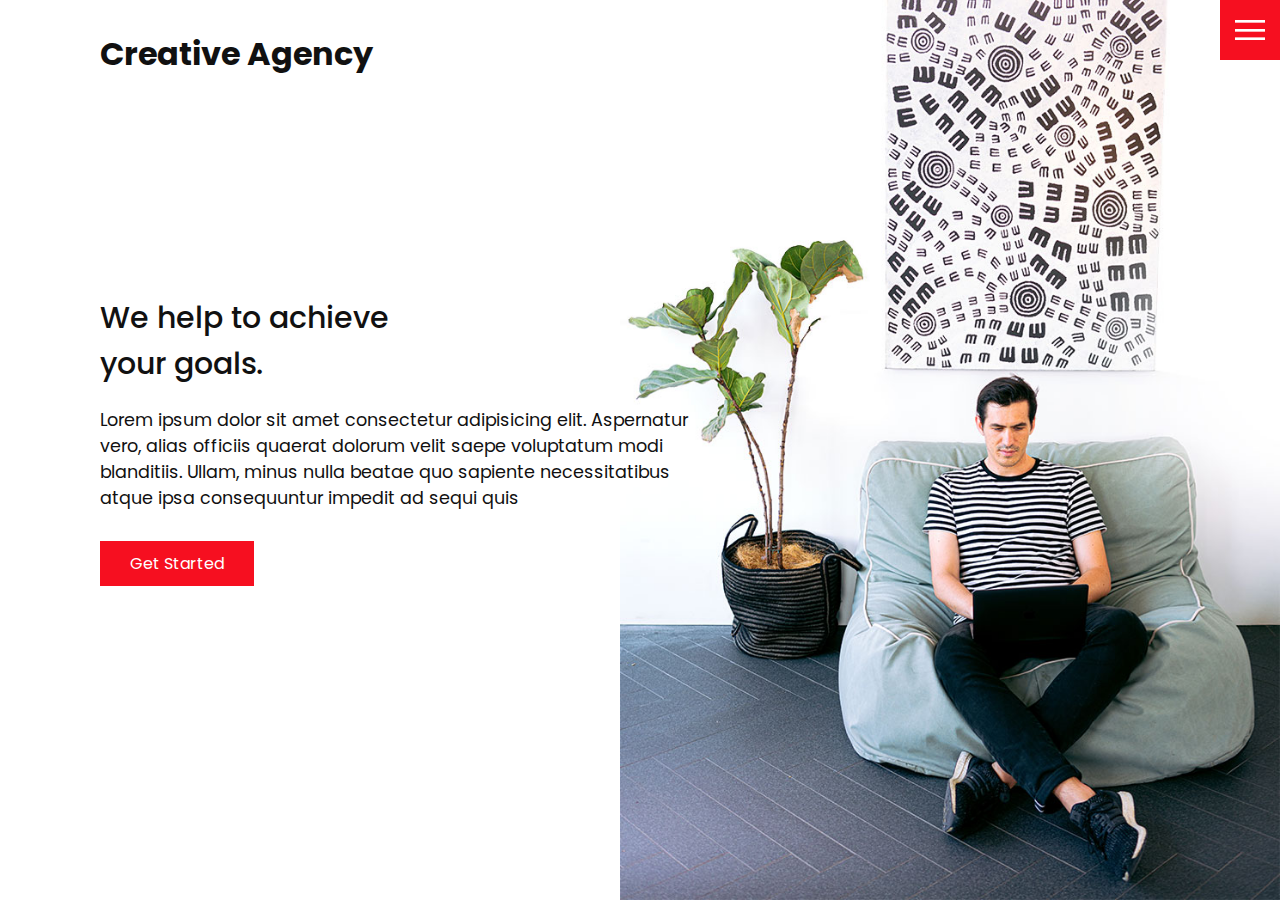
<file: index.html>
<!DOCTYPE html>
<html lang="en">
<head>
    <meta charset="UTF-8">
    <meta http-equiv="X-UA-Compatible" content="IE=edge">
    <meta name="viewport" content="width=device-width, initial-scale=1.0">
    <link rel="stylesheet" href="https://cdnjs.cloudflare.com/ajax/libs/font-awesome/6.2.0/css/all.min.css" integrity="sha512-xh6O/CkQoPOWDdYTDqeRdPCVd1SpvCA9XXcUnZS2FmJNp1coAFzvtCN9BmamE+4aHK8yyUHUSCcJHgXloTyT2A==" crossorigin="anonymous" referrerpolicy="no-referrer" />
    <link rel="stylesheet" href="style.css">
    <title>Creative Agency</title>
</head>
<body>
    
    <!-- header -->

    <header class="">
        <div class="logo">Creative Agency</div>
        <div class="toggle "></div>
        <div class="navigation">
            <ul>
                <li><a href="index.html">Home</a></li>
                <li><a href="services.html">Services</a></li>
                <li><a href="work.html">Work</a></li>
                <li><a href="contact.html">Contact</a></li>
            </ul>
            <div class="social-bar">
                <ul>
                    <li>
                        <a href="#" target="_blank">
                            <img src="imgs/facebook.png"  alt="">
                        </a>
                    </li>
                    <li>
                        <a href="#" target="_blank">
                            <img src="imgs/twitter.png"  alt="">
                        </a>
                    </li>
                    <li>
                        <a href="#" target="_blank">
                            <img src="imgs/instagram.png"  alt="">
                        </a>
                    </li>
                </ul>
                <a class="email-icon" href="#"><img src="imgs/email.png" alt=""></a>

            </div>
        </div>
    </header>

    <!-- section -->
    <section class="home">
        <img class="home-img" src="imgs/home-img.jpg" alt="">
        <div class="home-content">
            <h1>We help to achieve <br>your goals.</h1>
            <p>
                Lorem ipsum dolor sit amet consectetur adipisicing elit. Aspernatur vero, alias officiis quaerat dolorum velit saepe voluptatum modi blanditiis. Ullam, minus nulla beatae quo sapiente necessitatibus atque ipsa consequuntur impedit ad sequi quis 
            </p>
            <a href="contact.html" class="btn">Get Started</a>

        </div>
    </section>



    <script src="main.js"></script>
</body>
</html>
</file>
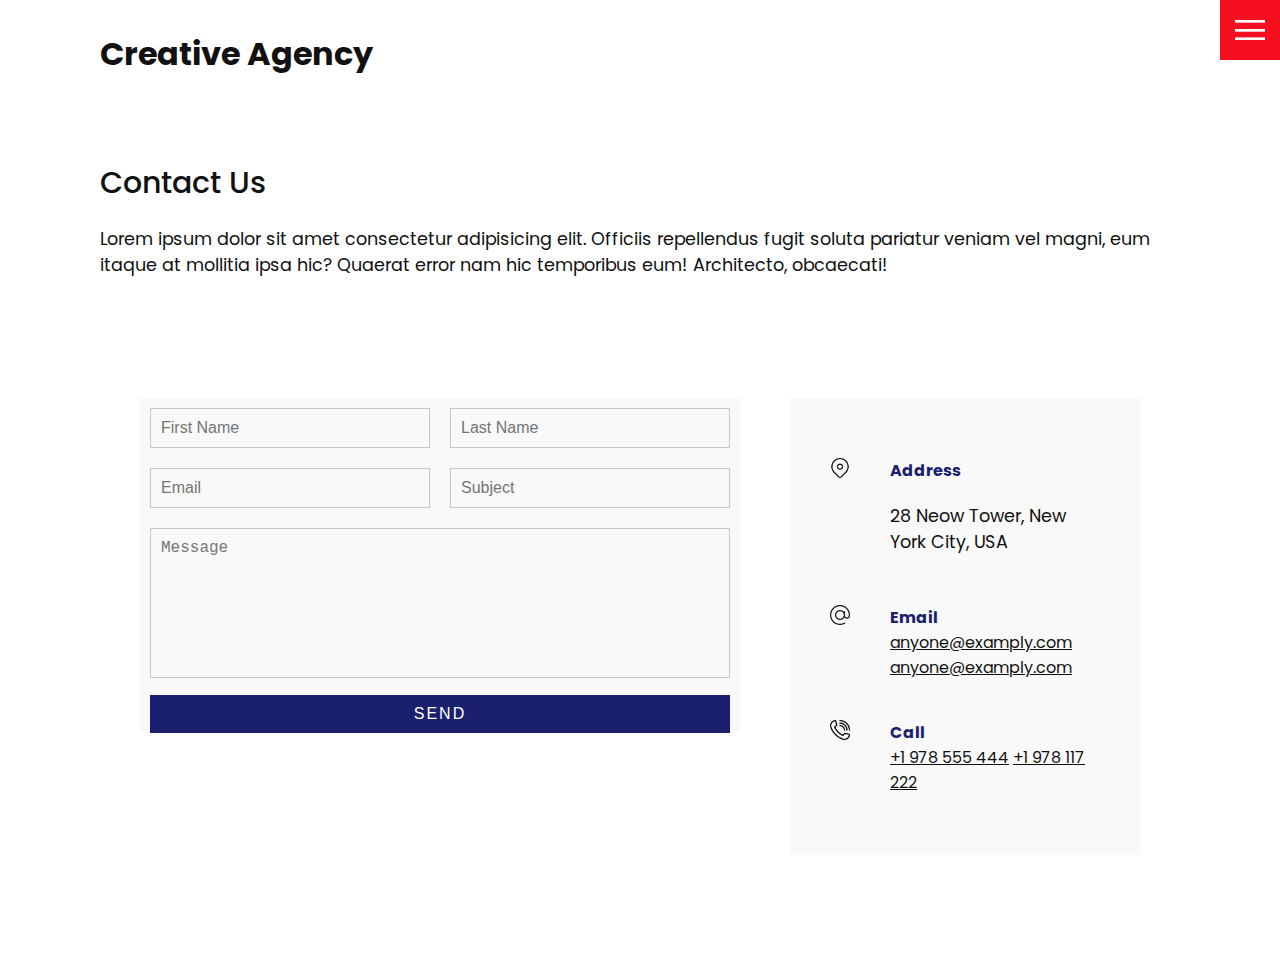
<file: contact.html>
<!DOCTYPE html>
<html lang="en">
<head>
    <meta charset="UTF-8">
    <meta http-equiv="X-UA-Compatible" content="IE=edge">
    <meta name="viewport" content="width=device-width, initial-scale=1.0">
    <link rel="stylesheet" href="https://cdnjs.cloudflare.com/ajax/libs/font-awesome/6.2.0/css/all.min.css" integrity="sha512-xh6O/CkQoPOWDdYTDqeRdPCVd1SpvCA9XXcUnZS2FmJNp1coAFzvtCN9BmamE+4aHK8yyUHUSCcJHgXloTyT2A==" crossorigin="anonymous" referrerpolicy="no-referrer" />
    <link rel="stylesheet" href="style.css">
    <title>Creative Agency</title>
</head>
<body>
    
    <!-- header -->

    <header class="">
        <div class="logo">Creative Agency</div>
        <div class="toggle "></div>
        <div class="navigation">
            <ul>
                <li><a href="index.html">Home</a></li>
                <li><a href="services.html">Services</a></li>
                <li><a href="work.html">Work</a></li>
                <li><a href="contact.html">Contact</a></li>
            </ul>
            <div class="social-bar">
                <ul>
                    <li>
                        <a href="#" target="_blank">
                            <img src="imgs/facebook.png"  alt="">
                        </a>
                    </li>
                    <li>
                        <a href="#" target="_blank">
                            <img src="imgs/twitter.png"  alt="">
                        </a>
                    </li>
                    <li>
                        <a href="#" target="_blank">
                            <img src="imgs/instagram.png"  alt="">
                        </a>
                    </li>
                </ul>
                <a class="email-icon" href="#"><img src="imgs/email.png" alt=""></a>

            </div>
        </div>
    </header>

    <!-- section -->
    <section>
        <div class="title">
            <h1>Contact Us</h1>
            <p>
                Lorem ipsum dolor sit amet consectetur adipisicing elit. Officiis repellendus fugit soluta pariatur veniam vel magni, eum itaque at mollitia ipsa hic? Quaerat error nam hic temporibus eum! Architecto, obcaecati!
            </p>
        </div>  
        <div class="contact">
            <div class="contact-form">
                <form action="">
                    <div class="row">
                        <div class="input50">
                            <input type="text" placeholder="First Name">

                        </div>
                        <div class="input50">
                            <input type="text" placeholder="Last Name">

                        </div>
                    </div>
                    <div class="row">
                        <div class="input50">
                            <input type="text" placeholder="Email">

                        </div>
                        <div class="input50">
                            <input type="text" placeholder="Subject">

                        </div>
                    </div>
                    <div class="row">
                        <div class="input100">
                           <textarea name="" placeholder="Message"></textarea>

                        </div>

                    </div>
                    <div class="row">
                        <div class="input100">
                            <input type="submit" value="send" id="">
                        </div>
                    </div>
                </form>

                
            </div>
            <div class="contact-info">
                <div class="info-box">
                    <img src="imgs/address.png" class="contact-icon" alt="">
                    <div class="details">
                        <h4>Address</h4>
                        <p>28 Neow Tower, New York City, USA</p>
                    </div>
                </div>
                <div class="info-box">
                    <img src="imgs/email.png" class="contact-icon" alt="">
                    <div class="details">
                        <h4>Email</h4>
                        <a href="#">anyone@examply.com</a>
                        <a href="#">anyone@examply.com</a>

                    </div>
                </div>
                <div class="info-box">
                    <img src="imgs/call.png" class="contact-icon" alt="">
                    <div class="details">
                        <h4>Call</h4>
                        <a href="#">+1 978 555 444</a>
                        <a href="#">+1 978 117 222</a>
                    </div>
                </div>
            </div>
        </div>
      
    </section>



    <script src="main.js"></script>
</body>
</html>
</file>
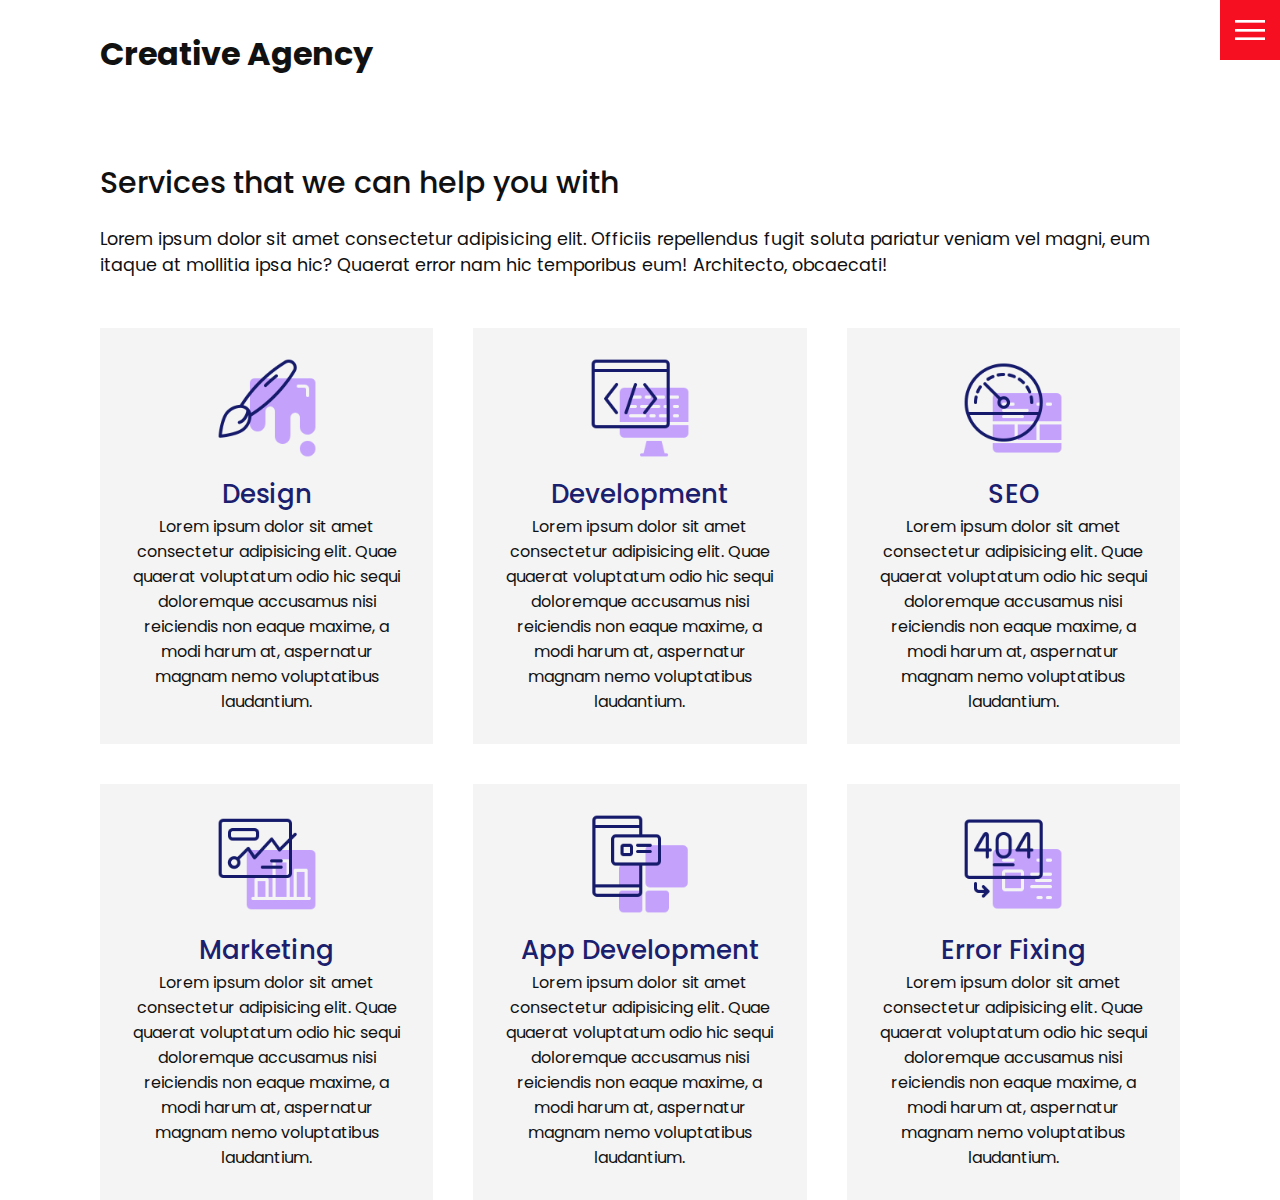
<file: services.html>
<!DOCTYPE html>
<html lang="en">
<head>
    <meta charset="UTF-8">
    <meta http-equiv="X-UA-Compatible" content="IE=edge">
    <meta name="viewport" content="width=device-width, initial-scale=1.0">
    <link rel="stylesheet" href="https://cdnjs.cloudflare.com/ajax/libs/font-awesome/6.2.0/css/all.min.css" integrity="sha512-xh6O/CkQoPOWDdYTDqeRdPCVd1SpvCA9XXcUnZS2FmJNp1coAFzvtCN9BmamE+4aHK8yyUHUSCcJHgXloTyT2A==" crossorigin="anonymous" referrerpolicy="no-referrer" />
    <link rel="stylesheet" href="style.css">
    <title>Creative Agency</title>
</head>
<body>
    
    <!-- header -->

    <header class="">
        <div class="logo">Creative Agency</div>
        <div class="toggle "></div>
        <div class="navigation">
            <ul>
                <li><a href="index.html">Home</a></li>
                <li><a href="services.html">Services</a></li>
                <li><a href="work.html">Work</a></li>
                <li><a href="contact.html">Contact</a></li>
            </ul>
            <div class="social-bar">
                <ul>
                    <li>
                        <a href="#" target="_blank">
                            <img src="imgs/facebook.png"  alt="">
                        </a>
                    </li>
                    <li>
                        <a href="#" target="_blank">
                            <img src="imgs/twitter.png"  alt="">
                        </a>
                    </li>
                    <li>
                        <a href="#" target="_blank">
                            <img src="imgs/instagram.png"  alt="">
                        </a>
                    </li>
                </ul>
                <a class="email-icon" href="#"><img src="imgs/email.png" alt=""></a>

            </div>
        </div>
    </header>

    <!-- section -->
    <section>
        <div class="title">
            <h1>Services that we can help you with</h1>
            <p>
                Lorem ipsum dolor sit amet consectetur adipisicing elit. Officiis repellendus fugit soluta pariatur veniam vel magni, eum itaque at mollitia ipsa hic? Quaerat error nam hic temporibus eum! Architecto, obcaecati!
            </p>
        </div>  
        <div class="services">
            <div class="service">
                <div class="icon">
                    <img src="imgs/001.png" alt="">
                </div>
                <h2>Design</h2>
                Lorem ipsum dolor sit amet consectetur adipisicing elit. Quae quaerat voluptatum odio hic sequi doloremque accusamus nisi reiciendis non eaque maxime, a modi harum at, aspernatur magnam nemo voluptatibus laudantium.
                
            </div>
            <div class="service">
                <div class="icon">
                    <img src="imgs/002.png" alt="">
                </div>
                <h2>Development</h2>
                Lorem ipsum dolor sit amet consectetur adipisicing elit. Quae quaerat voluptatum odio hic sequi doloremque accusamus nisi reiciendis non eaque maxime, a modi harum at, aspernatur magnam nemo voluptatibus laudantium.
                
            </div>
            <div class="service">
                <div class="icon">
                    <img src="imgs/003.png" alt="">
                </div>
                <h2>SEO</h2>
                Lorem ipsum dolor sit amet consectetur adipisicing elit. Quae quaerat voluptatum odio hic sequi doloremque accusamus nisi reiciendis non eaque maxime, a modi harum at, aspernatur magnam nemo voluptatibus laudantium.
                
            </div>
            <div class="service">
                <div class="icon">
                    <img src="imgs/004.png" alt="">
                </div>
                <h2>Marketing</h2>
                Lorem ipsum dolor sit amet consectetur adipisicing elit. Quae quaerat voluptatum odio hic sequi doloremque accusamus nisi reiciendis non eaque maxime, a modi harum at, aspernatur magnam nemo voluptatibus laudantium.
                
            </div>
            <div class="service">
                <div class="icon">
                    <img src="imgs/005.png" alt="">
                </div>
                <h2>App Development</h2>
                Lorem ipsum dolor sit amet consectetur adipisicing elit. Quae quaerat voluptatum odio hic sequi doloremque accusamus nisi reiciendis non eaque maxime, a modi harum at, aspernatur magnam nemo voluptatibus laudantium.
                
            </div>
            <div class="service">
                <div class="icon">
                    <img src="imgs/006.png" alt="">
                </div>
                <h2>Error Fixing</h2>
                Lorem ipsum dolor sit amet consectetur adipisicing elit. Quae quaerat voluptatum odio hic sequi doloremque accusamus nisi reiciendis non eaque maxime, a modi harum at, aspernatur magnam nemo voluptatibus laudantium.
                
            </div>

        </div>
    </section>



    <script src="main.js"></script>
</body>
</html>
</file>
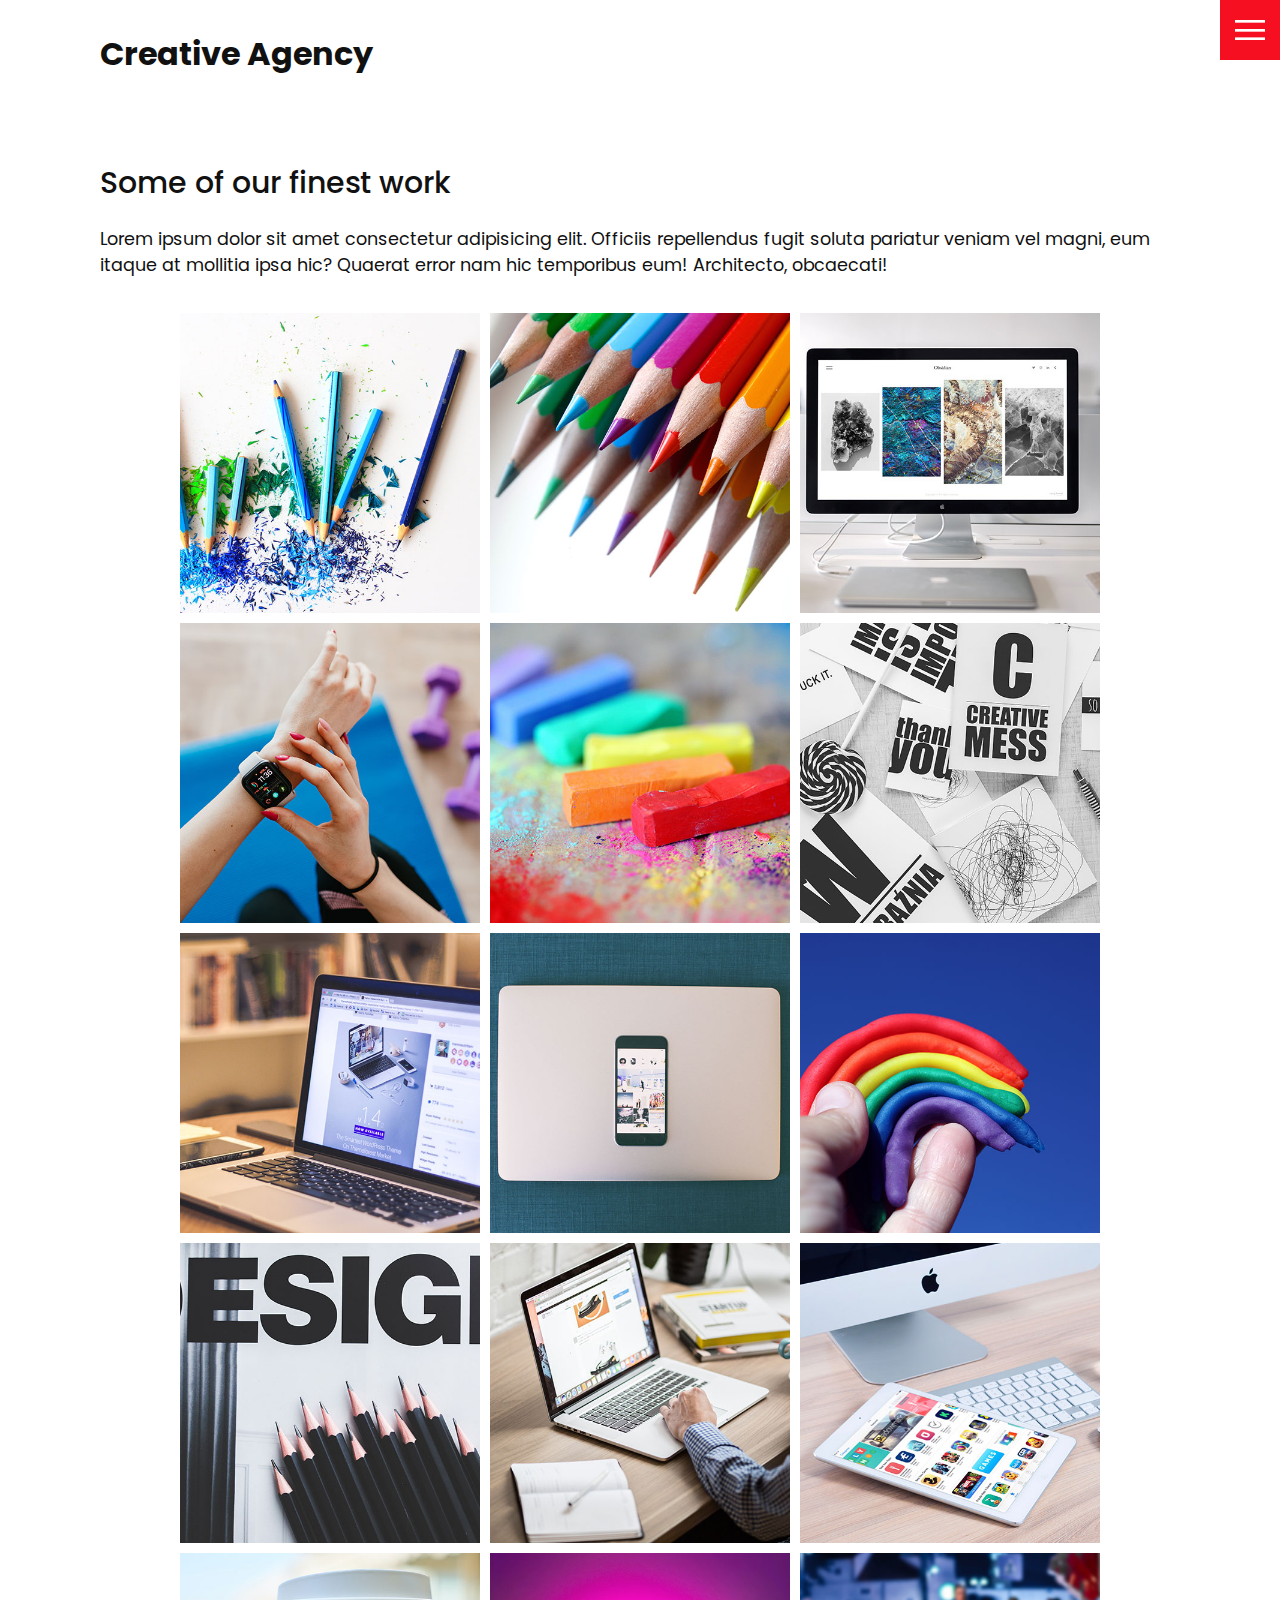
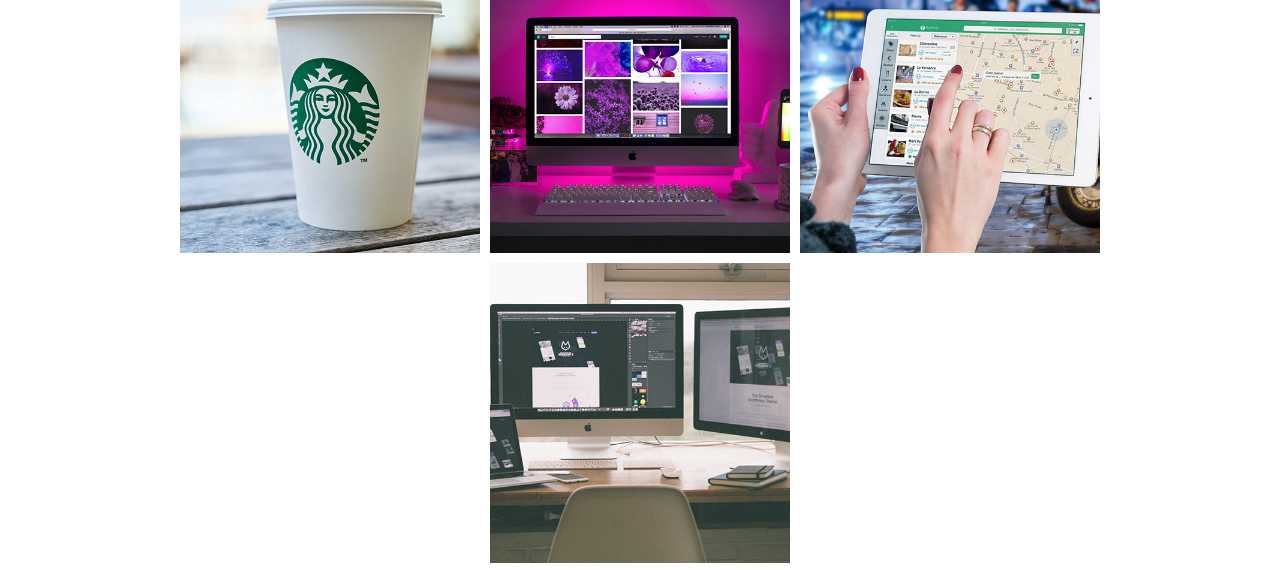
<file: work.html>
<!DOCTYPE html>
<html lang="en">
<head>
    <meta charset="UTF-8">
    <meta http-equiv="X-UA-Compatible" content="IE=edge">
    <meta name="viewport" content="width=device-width, initial-scale=1.0">
    <link rel="stylesheet" href="https://cdnjs.cloudflare.com/ajax/libs/font-awesome/6.2.0/css/all.min.css" integrity="sha512-xh6O/CkQoPOWDdYTDqeRdPCVd1SpvCA9XXcUnZS2FmJNp1coAFzvtCN9BmamE+4aHK8yyUHUSCcJHgXloTyT2A==" crossorigin="anonymous" referrerpolicy="no-referrer" />
    <link rel="stylesheet" href="style.css">
    <title>Creative Agency</title>
</head>
<body>
    
    <!-- header -->

    <header class="">
        <div class="logo">Creative Agency</div>
        <div class="toggle "></div>
        <div class="navigation">
            <ul>
                <li><a href="index.html">Home</a></li>
                <li><a href="services.html">Services</a></li>
                <li><a href="work.html">Work</a></li>
                <li><a href="contact.html">Contact</a></li>
            </ul>
            <div class="social-bar">
                <ul>
                    <li>
                        <a href="#" target="_blank">
                            <img src="imgs/facebook.png"  alt="">
                        </a>
                    </li>
                    <li>
                        <a href="#" target="_blank">
                            <img src="imgs/twitter.png"  alt="">
                        </a>
                    </li>
                    <li>
                        <a href="#" target="_blank">
                            <img src="imgs/instagram.png"  alt="">
                        </a>
                    </li>
                </ul>
                <a class="email-icon" href="#"><img src="imgs/email.png" alt=""></a>

            </div>
        </div>
    </header>

    <!-- section -->
    <section>
        <div class="title">
            <h1>Some of our finest work</h1>
            <p>
                Lorem ipsum dolor sit amet consectetur adipisicing elit. Officiis repellendus fugit soluta pariatur veniam vel magni, eum itaque at mollitia ipsa hic? Quaerat error nam hic temporibus eum! Architecto, obcaecati!
            </p>
        </div>  
        <div class="portfolio">
            <div class="item">
                <img src="/imgs/portfolio-item1.jpg" alt="">
                <div class="action">
                    <a href="#">Launch</a>
                </div>
            </div>
            <div class="item">
                <img src="/imgs/portfolio-item2.jpg" alt="">
                <div class="action">
                    <a href="#">Launch</a>
                </div>
            </div>
            <div class="item">
                <img src="/imgs/portfolio-item3.jpg" alt="">
                <div class="action">
                    <a href="#">Launch</a>
                </div>
            </div>
            <div class="item">
                <img src="/imgs/portfolio-item4.jpg" alt="">
                <div class="action">
                    <a href="#">Launch</a>
                </div>
            </div>
            <div class="item">
                <img src="/imgs/portfolio-item5.jpg" alt="">
                <div class="action">
                    <a href="#">Launch</a>
                </div>
            </div>
            <div class="item">
                <img src="/imgs/portfolio-item6.jpg" alt="">
                <div class="action">
                    <a href="#">Launch</a>
                </div>
            </div>
            <div class="item">
                <img src="/imgs/portfolio-item7.jpg" alt="">
                <div class="action">
                    <a href="#">Launch</a>
                </div>
            </div>
            <div class="item">
                <img src="/imgs/portfolio-item8.jpg" alt="">
                <div class="action">
                    <a href="#">Launch</a>
                </div>
            </div>
            <div class="item">
                <img src="/imgs/portfolio-item9.jpg" alt="">
                <div class="action">
                    <a href="#">Launch</a>
                </div>
            </div>
            <div class="item">
                <img src="/imgs/portfolio-item10.jpg" alt="">
                <div class="action">
                    <a href="#">Launch</a>
                </div>
            </div>
            <div class="item">
                <img src="/imgs/portfolio-item11.jpg" alt="">
                <div class="action">
                    <a href="#">Launch</a>
                </div>
            </div>
            <div class="item">
                <img src="/imgs/portfolio-item12.jpg" alt="">
                <div class="action">
                    <a href="#">Launch</a>
                </div>
            </div>
            <div class="item">
                <img src="/imgs/portfolio-item13.jpg" alt="">
                <div class="action">
                    <a href="#">Launch</a>
                </div>
            </div>
            <div class="item">
                <img src="/imgs/portfolio-item14.jpg" alt="">
                <div class="action">
                    <a href="#">Launch</a>
                </div>
            </div>
            <div class="item">
                <img src="/imgs/portfolio-item15.jpg" alt="">
                <div class="action">
                    <a href="#">Launch</a>
                </div>
            </div>
            <div class="item">
                <img src="/imgs/portfolio-item16.jpg" alt="">
                <div class="action">
                    <a href="#">Launch</a>
                </div>
            </div>
        </div>
    </section>



    <script src="main.js"></script>
</body>
</html>
</file>
<file: style.css>
/* font */
@import url('https://fonts.googleapis.com/css2?family=Acme&family=Chela+One&family=Creepster&family=Familjen+Grotesk:wght@400;500;600;700&family=Gloria+Hallelujah&family=Knewave&family=Lobster&family=Oleo+Script:wght@400;700&family=Oswald:wght@300;400;500;600&family=Permanent+Marker&family=Poppins:ital,wght@0,200;0,300;0,400;0,500;0,700;1,600&family=Quicksand:wght@300;400;500;600;700&family=Qwitcher+Grypen:wght@400;700&family=Roboto:ital,wght@0,300;0,400;0,500;0,700;1,400;1,500;1,700&family=Satisfy&family=Trispace:wght@400;500;600&family=Varela+Round&display=swap');
:root{
    --primary-color:#f60f20;
    --secondary-color:#1b206e;
}   
*{
    margin: 0;
    padding: 0;
    box-sizing: border-box;
}
body,html{
    font-family: 'Poppins', sans-serif;
    color:#111;

}
h1{
    font-size: 30px;
    font-weight: 500;
}
p{
    margin: 20px 0 10px 0;
    font-size: 1.1rem;
}
a{
    text-decoration: none;
}
.btn{
    background-color: var(--primary-color);
    color:white;
    padding: 10px 30px;
    margin: 20px 0;
    display: inline-block;
    cursor: pointer;


}
.btn:hover{
    transform: scale(0.98);
}
section{
    height: 100vh;
    display: flex;
    flex-direction: column;
    align-items: center;
    padding: 100px;
    margin-top: 60px;
}
section.home{
    flex-direction: row;
    margin-top: 0;

}
.logo{
    position: absolute;
    top: 30px;
    left:100px;
    font-size: 2rem;
    font-weight: bold;
    z-index: 16;

}
.toggle{
    position: fixed;
    top: 0;
    right: 0;
    width: 60px;
    height: 60px;
    background: url('imgs/menu.png');
    background-color: var(--primary-color);
    z-index: 20;
    background-size: 30px;
    background-repeat: no-repeat;
    background-position: center;
    cursor: pointer;
    border: 0;
}
.active{
    position: fixed;
    top: 0;
    right: 0;
    width: 60px;
    height: 60px;
    background: url('imgs/close.png');
    background-color: var(--primary-color);
    z-index: 20;
    background-size: 25px;
    background-repeat: no-repeat;
    background-position: center;
    cursor: pointer;
    border: 0;

}
.home-content{
    z-index: 10;
    max-width: 600px;
    position: relative;

}
.home-img{
    position:absolute;
    bottom: 0;
    right: 0;
    height: 110%;
}
.navigation{
    position: fixed;
    top: 0;
    left: 100%;
    width: 100%;
    height: 100%;
    background-color: white;
    z-index: 15;
    display: flex;
    justify-content: center;
    align-items: center;
    transition: all 0.5s ease-in-out;

}
.show-navigation{
    left: 0;
}
.navigation ul{
    position: relative;

}
.navigation ul li{
    position: relative;
    list-style: none;
    text-align: center;
}
.navigation ul li a {
    text-decoration: none;
    font-size: 2.2rem;
    color: #111;
    font-weight: 300;
}
.navigation ul li a:hover{
    color: var(--primary-color);
}
.navigation .social-bar{
    position: absolute;
    top: 0;
    left: 0;
    width: 60px;
    height: 100%;
    display: flex;
    justify-content: center;
    align-items: center;
}
.navigation .social-bar a{
    transform: scale(0.7);
    display: inline-block;
}

.navigation .email-icon{
    position: absolute;
    bottom: 20px;
}
/* services */
.services{
    margin-top: 40px;
    display: grid;
    grid-template-columns: repeat(3,1fr);
    gap: 40px;
    text-align: center;
}
.service .icon img{
    max-width: 100px;
}
.service{
    background-color: #f4f4f4;
    padding: 30px;

}
.service:hover{
    box-shadow: 0 10px rgba(0, 0, 0, 0.1);
}
.service h2{
    color:#1b206e;
    font-size: 26px;
    font-weight: 500;
    margin-top: 10px;
    
}
/* work */
.portfolio{
    display: flex;
    flex-wrap: wrap;
    justify-content: center;
    margin-top: 20px;
}
.portfolio .item{
    width: 300px;
    height: 300px;
    position: relative;
    margin: 5px;

}
.portfolio .item img{
    width: 100%;
    height: 100%;
}
.portfolio .item .action{
    position: absolute;
    top: 0;
    left: 0;
    height: 100%;
    width: 100%;
    background-color: rgba(0, 0, 0, 0.8);
    display: flex;
    justify-content: center;
    align-items: center;
    opacity: 0;
    transition: all 0.5s;
}
.portfolio .item:hover .action{
    opacity: 1;
}
.portfolio .item .action a{
    display: inline-block;
    color:white;
    text-decoration: none;
    border: 1px solid white;
    padding: 5px 15px;
}
/* contact */
.contact{
    position: relative;
    width: 100%;
    margin-top: 50px;
    display: flex;
    justify-content: space-between;
    align-items: flex-start;
    padding: 60px 40px 20px;
}
.contact .contact-form{
    position: relative;
    background-color: #f9f9f9;
    width: calc(100% - 400px);

}
.contact-form form{
    width: 100%;
}
.row{
    width: 100%;
    display: flex;
}
.row .input50{
    width: 50%;
    margin: 0 10px;

}
.row .input100{
    width: 100%;
    margin: 0 10px;
    border: 0;

}
.row input,textarea{
    position: relative;
    border: 1px solid rgba(0, 0, 0, 0.2);
    color:#111;
    background: transparent;
    width: 100%;
    padding: 10px;
    outline: none;
    font-size: 16px;
    font-weight: 300;
    margin: 10px 0;
    resize: none;
}
.row textarea{
    height: 150px;
}
.row input[type='submit']{
    background-color: var(--secondary-color);
    color: white;
    text-transform: uppercase;
    margin:0;
    letter-spacing: 2px;
    font-weight: 400;
    border: 0;
    cursor: pointer;
}
.contact-info{
    width: 350px;
    background-color: #f9f9f9;
    padding: 60px 40px 20px; 
}
.contact-info .info-box{
    display: flex;
    align-items: flex-start;
    margin-bottom: 40px;
}
.contact-info .info-box .contact-icon{
    width: 20px;
    margin-right: 40px;
}
.contact-info .details h4{
    color: var(--secondary-color);
}
.contact-info .details a{
    text-decoration: underline;
    color: #111;
}
@media (max-width:1150px) {
    .home-img{
        display: none;
    }
    .logo{
        top: 10px;
        left: 30px;
        font-size: 1.8rem;
    }
    section{
        padding: 100px 30px;
    }
    .navigation ul li a{
        font-size: 2.1rem;
    }
    .services{
        grid-template-columns: repeat(2,1fr);

    }
    .contact{
        flex-direction: column;
    }
    .contact-form{
        width: 100% !important;
        padding: 30px 30px 20px;

    }
    .row{
        flex-direction: column;
    }
    .contact-form .input50,.input100{
        width: 100%;
        margin: 0;
    }
    .contact-info{
        width: 100%;
        margin-top: 20px;
        padding: 30px 30px 20px;
    }
}
@media (max-width:668px) {
    
    .services{
        grid-template-columns: repeat(1,1fr);

    }
    .service{
        box-shadow: 0 10px rgba(0, 0, 0, 0.1);
    }
    
}
</file>
